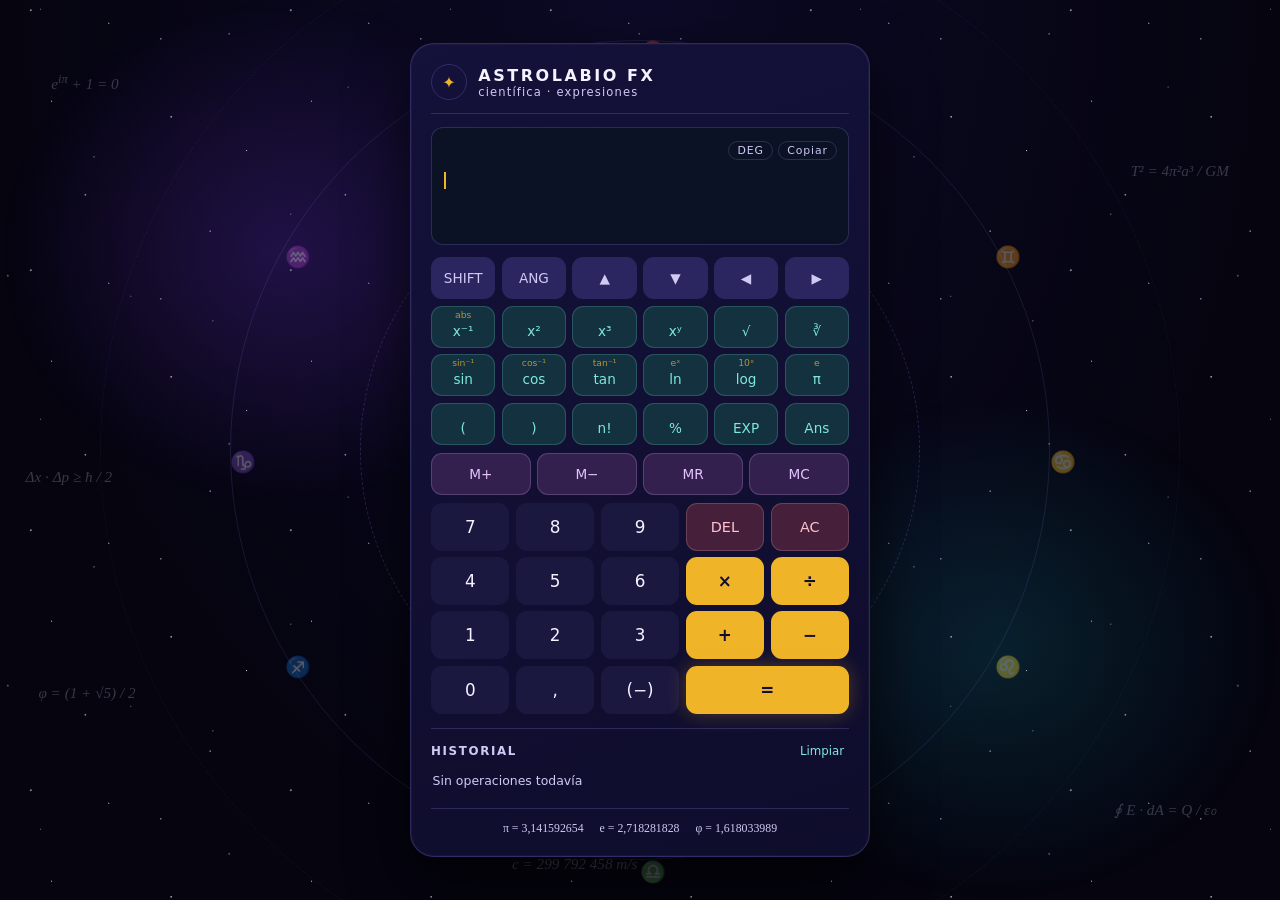
<file: index.html>
<!DOCTYPE html>
<html lang="es">
<head>
  <meta charset="UTF-8">
  <meta name="viewport" content="width=device-width, initial-scale=1.0">
  <meta name="color-scheme" content="dark">
  <meta name="description" content="Calculadora científica fx con entrada de expresiones, tema astrológico y sin dependencias.">
  <title>Astrolabio fx — calculadora científica</title>
  <link rel="stylesheet" href="styles.css">
</head>
<body>
  <!-- Capa puramente decorativa: campo estelar, órbitas, zodiaco y fórmulas. -->
  <div class="cosmos" aria-hidden="true">
    <div class="cosmos__estrellas"></div>
    <div class="cosmos__estrellas cosmos__estrellas--lento"></div>
    <div class="cosmos__nebulosa"></div>

    <div class="orbita orbita--1"></div>
    <div class="orbita orbita--2"></div>
    <div class="orbita orbita--3"><span class="planeta"></span></div>

    <div class="zodiaco">
      <span style="--i:0">♈</span><span style="--i:1">♉</span><span style="--i:2">♊</span>
      <span style="--i:3">♋</span><span style="--i:4">♌</span><span style="--i:5">♍</span>
      <span style="--i:6">♎</span><span style="--i:7">♏</span><span style="--i:8">♐</span>
      <span style="--i:9">♑</span><span style="--i:10">♒</span><span style="--i:11">♓</span>
    </div>

    <p class="flotante flotante--1">e<sup>iπ</sup> + 1 = 0</p>
    <p class="flotante flotante--2">T² = 4π²a³ / GM</p>
    <p class="flotante flotante--3">φ = (1 + √5) / 2</p>
    <p class="flotante flotante--4">∮ E · dA = Q / ε₀</p>
    <p class="flotante flotante--5">Δx · Δp ≥ ħ / 2</p>
    <p class="flotante flotante--6">c = 299 792 458 m/s</p>
  </div>

  <main class="fx">
    <header class="cartela">
      <span class="cartela__sello" aria-hidden="true">✦</span>
      <div>
        <h1 class="cartela__titulo">Astrolabio fx</h1>
        <p class="cartela__sub">científica · expresiones</p>
      </div>
    </header>

    <div class="visor">
      <div class="visor__barra">
        <span class="insignia insignia--viva" id="indicador-shift" hidden>SHIFT</span>
        <span class="insignia insignia--viva" id="indicador-memoria" hidden>M</span>
        <span class="aviso" id="aviso" role="status" aria-live="polite"></span>
        <button type="button" class="insignia insignia--boton" id="indicador-angulo"
                data-accion="angulo" aria-label="Unidad de ángulo. Pulsa para cambiar entre grados, radianes y gradianes">DEG</button>
        <button type="button" class="insignia insignia--boton" data-accion="copiar"
                aria-label="Copiar el resultado al portapapeles">Copiar</button>
      </div>

      <div class="visor__entrada" id="entrada" aria-label="Expresión en edición"></div>
      <output class="visor__resultado" id="resultado" role="status" aria-live="polite" aria-atomic="true"></output>
    </div>

    <div class="teclado teclado--funciones">
      <button type="button" class="tecla tecla--control" data-accion="shift" aria-label="Segunda función">SHIFT</button>
      <button type="button" class="tecla tecla--control" data-accion="angulo" aria-label="Cambiar unidad de ángulo">ANG</button>
      <button type="button" class="tecla tecla--control" data-accion="arriba" aria-label="Expresión anterior del historial">▲</button>
      <button type="button" class="tecla tecla--control" data-accion="abajo" aria-label="Expresión siguiente del historial">▼</button>
      <button type="button" class="tecla tecla--control" data-accion="izquierda" aria-label="Mover el cursor a la izquierda">◀</button>
      <button type="button" class="tecla tecla--control" data-accion="derecha" aria-label="Mover el cursor a la derecha">▶</button>

      <button type="button" class="tecla tecla--fn" data-ins="⁻¹" data-ins-shift="abs(" aria-label="Inverso. Con SHIFT, valor absoluto">
        <span class="tecla__alt" aria-hidden="true">abs</span><span>x⁻¹</span>
      </button>
      <button type="button" class="tecla tecla--fn" data-ins="²" aria-label="Elevar al cuadrado">x²</button>
      <button type="button" class="tecla tecla--fn" data-ins="³" aria-label="Elevar al cubo">x³</button>
      <button type="button" class="tecla tecla--fn" data-ins="^" aria-label="Elevar a la potencia">xʸ</button>
      <button type="button" class="tecla tecla--fn" data-ins="√" aria-label="Raíz cuadrada">√</button>
      <button type="button" class="tecla tecla--fn" data-ins="∛" aria-label="Raíz cúbica">∛</button>

      <button type="button" class="tecla tecla--fn" data-ins="sin(" data-ins-shift="sin⁻¹(" aria-label="Seno. Con SHIFT, arcoseno">
        <span class="tecla__alt" aria-hidden="true">sin⁻¹</span><span>sin</span>
      </button>
      <button type="button" class="tecla tecla--fn" data-ins="cos(" data-ins-shift="cos⁻¹(" aria-label="Coseno. Con SHIFT, arcocoseno">
        <span class="tecla__alt" aria-hidden="true">cos⁻¹</span><span>cos</span>
      </button>
      <button type="button" class="tecla tecla--fn" data-ins="tan(" data-ins-shift="tan⁻¹(" aria-label="Tangente. Con SHIFT, arcotangente">
        <span class="tecla__alt" aria-hidden="true">tan⁻¹</span><span>tan</span>
      </button>
      <button type="button" class="tecla tecla--fn" data-ins="ln(" data-ins-shift="e^(" aria-label="Logaritmo natural. Con SHIFT, e elevado a x">
        <span class="tecla__alt" aria-hidden="true">eˣ</span><span>ln</span>
      </button>
      <button type="button" class="tecla tecla--fn" data-ins="log(" data-ins-shift="10^(" aria-label="Logaritmo base 10. Con SHIFT, diez elevado a x">
        <span class="tecla__alt" aria-hidden="true">10ˣ</span><span>log</span>
      </button>
      <button type="button" class="tecla tecla--fn" data-ins="π" data-ins-shift="e" aria-label="Constante pi. Con SHIFT, constante e">
        <span class="tecla__alt" aria-hidden="true">e</span><span>π</span>
      </button>

      <button type="button" class="tecla tecla--fn" data-ins="(" aria-label="Abrir paréntesis">(</button>
      <button type="button" class="tecla tecla--fn" data-ins=")" aria-label="Cerrar paréntesis">)</button>
      <button type="button" class="tecla tecla--fn" data-ins="!" aria-label="Factorial">n!</button>
      <button type="button" class="tecla tecla--fn" data-ins="%" aria-label="Porcentaje">%</button>
      <button type="button" class="tecla tecla--fn" data-ins="E" aria-label="Notación de exponente, por diez elevado a">EXP</button>
      <button type="button" class="tecla tecla--fn" data-ins="Ans" aria-label="Resultado anterior">Ans</button>
    </div>

    <div class="teclado teclado--memoria">
      <button type="button" class="tecla tecla--mem" data-mem="sumar" aria-label="Sumar a la memoria">M+</button>
      <button type="button" class="tecla tecla--mem" data-mem="restar" aria-label="Restar de la memoria">M−</button>
      <button type="button" class="tecla tecla--mem" data-mem="recuperar" aria-label="Insertar la memoria">MR</button>
      <button type="button" class="tecla tecla--mem" data-mem="limpiar" aria-label="Borrar la memoria">MC</button>
    </div>

    <div class="teclado teclado--numerico">
      <button type="button" class="tecla" data-ins="7">7</button>
      <button type="button" class="tecla" data-ins="8">8</button>
      <button type="button" class="tecla" data-ins="9">9</button>
      <button type="button" class="tecla tecla--borrar" data-accion="del" aria-label="Borrar lo anterior al cursor">DEL</button>
      <button type="button" class="tecla tecla--borrar" data-accion="ac" aria-label="Limpiar todo">AC</button>

      <button type="button" class="tecla" data-ins="4">4</button>
      <button type="button" class="tecla" data-ins="5">5</button>
      <button type="button" class="tecla" data-ins="6">6</button>
      <button type="button" class="tecla tecla--op" data-ins="×" aria-label="Multiplicar">×</button>
      <button type="button" class="tecla tecla--op" data-ins="÷" aria-label="Dividir">÷</button>

      <button type="button" class="tecla" data-ins="1">1</button>
      <button type="button" class="tecla" data-ins="2">2</button>
      <button type="button" class="tecla" data-ins="3">3</button>
      <button type="button" class="tecla tecla--op" data-ins="+" aria-label="Sumar">+</button>
      <button type="button" class="tecla tecla--op" data-ins="-" aria-label="Restar">−</button>

      <button type="button" class="tecla" data-ins="0">0</button>
      <button type="button" class="tecla" data-ins="." aria-label="Coma decimal">,</button>
      <button type="button" class="tecla" data-ins="-" aria-label="Signo negativo">(−)</button>
      <button type="button" class="tecla tecla--igual" data-accion="igual" aria-label="Calcular el resultado">=</button>
    </div>

    <section class="caja-historial">
      <div class="caja-historial__cabecera">
        <h2 class="caja-historial__titulo">Historial</h2>
        <button type="button" class="enlace" data-accion="limpiar-historial"
                aria-label="Vaciar el historial de operaciones">Limpiar</button>
      </div>
      <ul class="historial" id="historial"></ul>
    </section>

    <footer class="efemerides">
      <span>π = 3,141592654</span>
      <span>e = 2,718281828</span>
      <span>φ = 1,618033989</span>
    </footer>
  </main>

  <script src="src/expresion.js"></script>
  <script src="src/calculadora.js"></script>
  <script src="src/ui.js"></script>
</body>
</html>
</file>
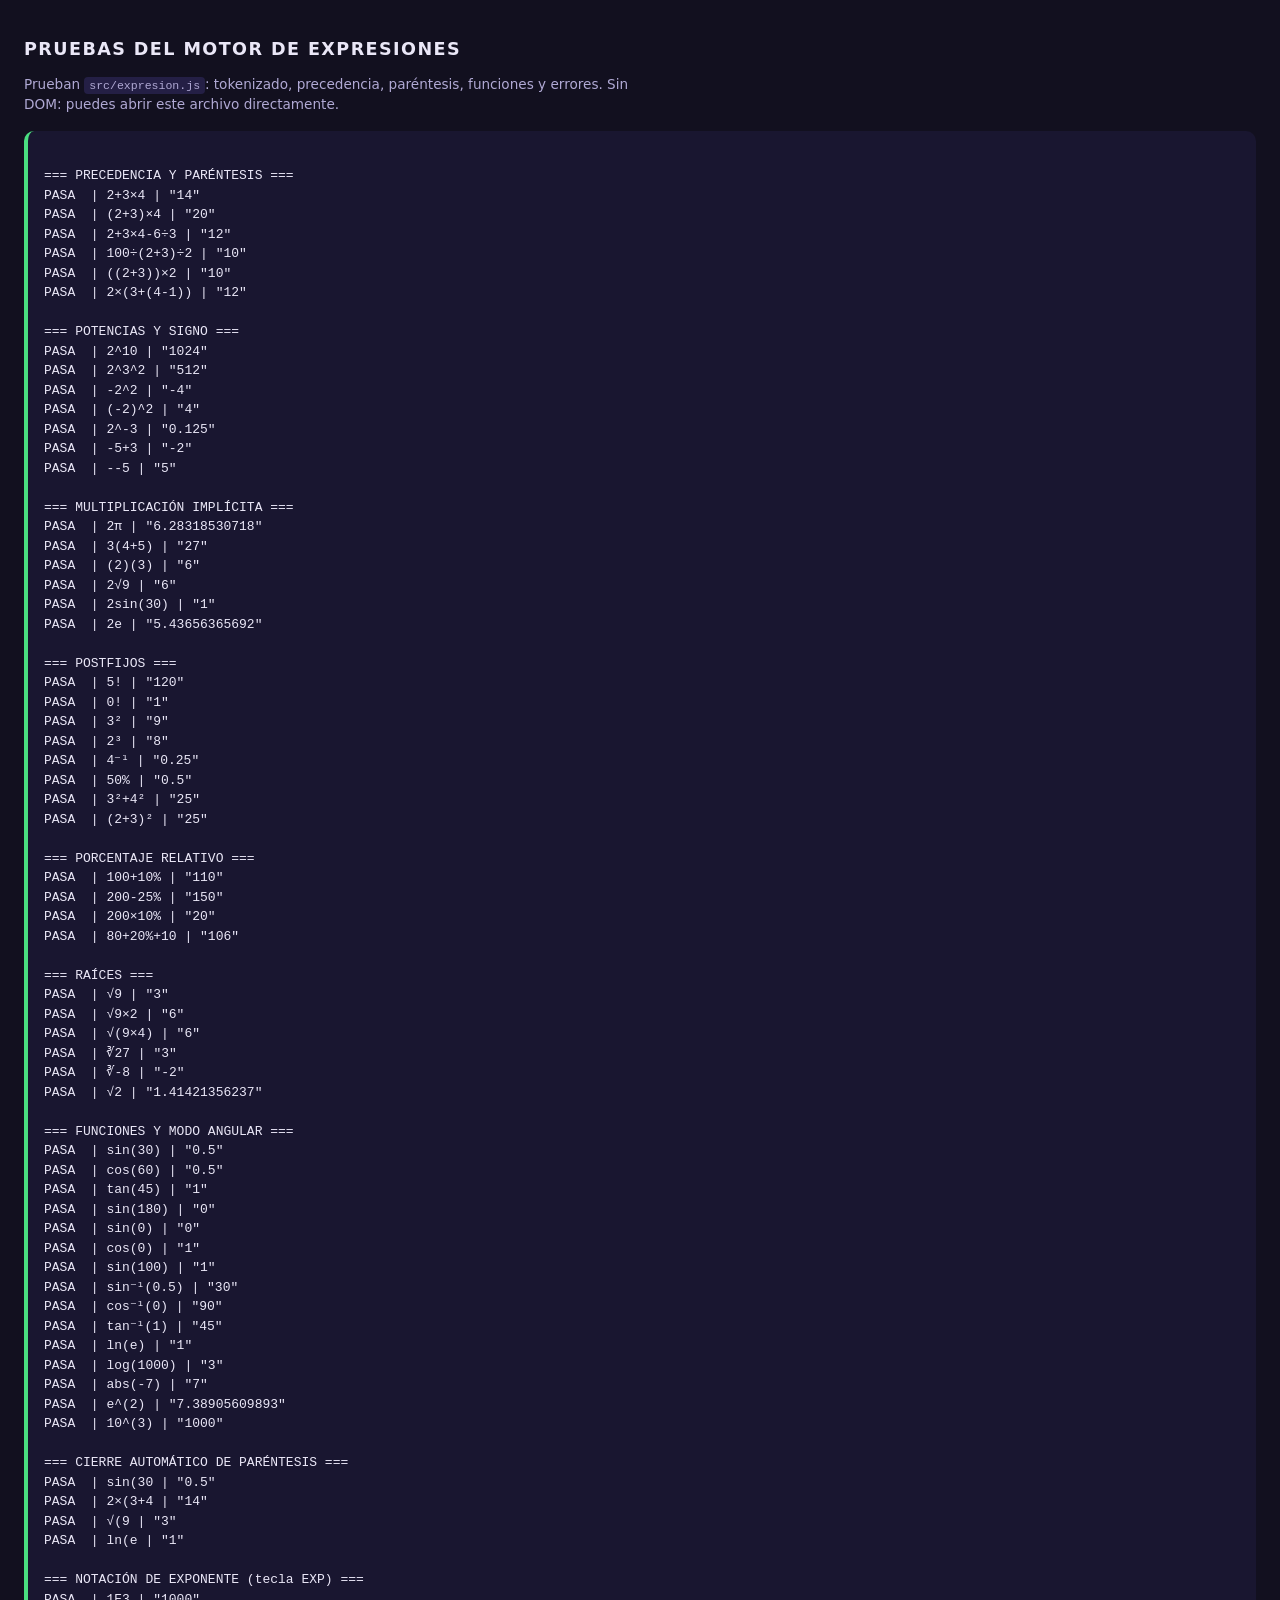
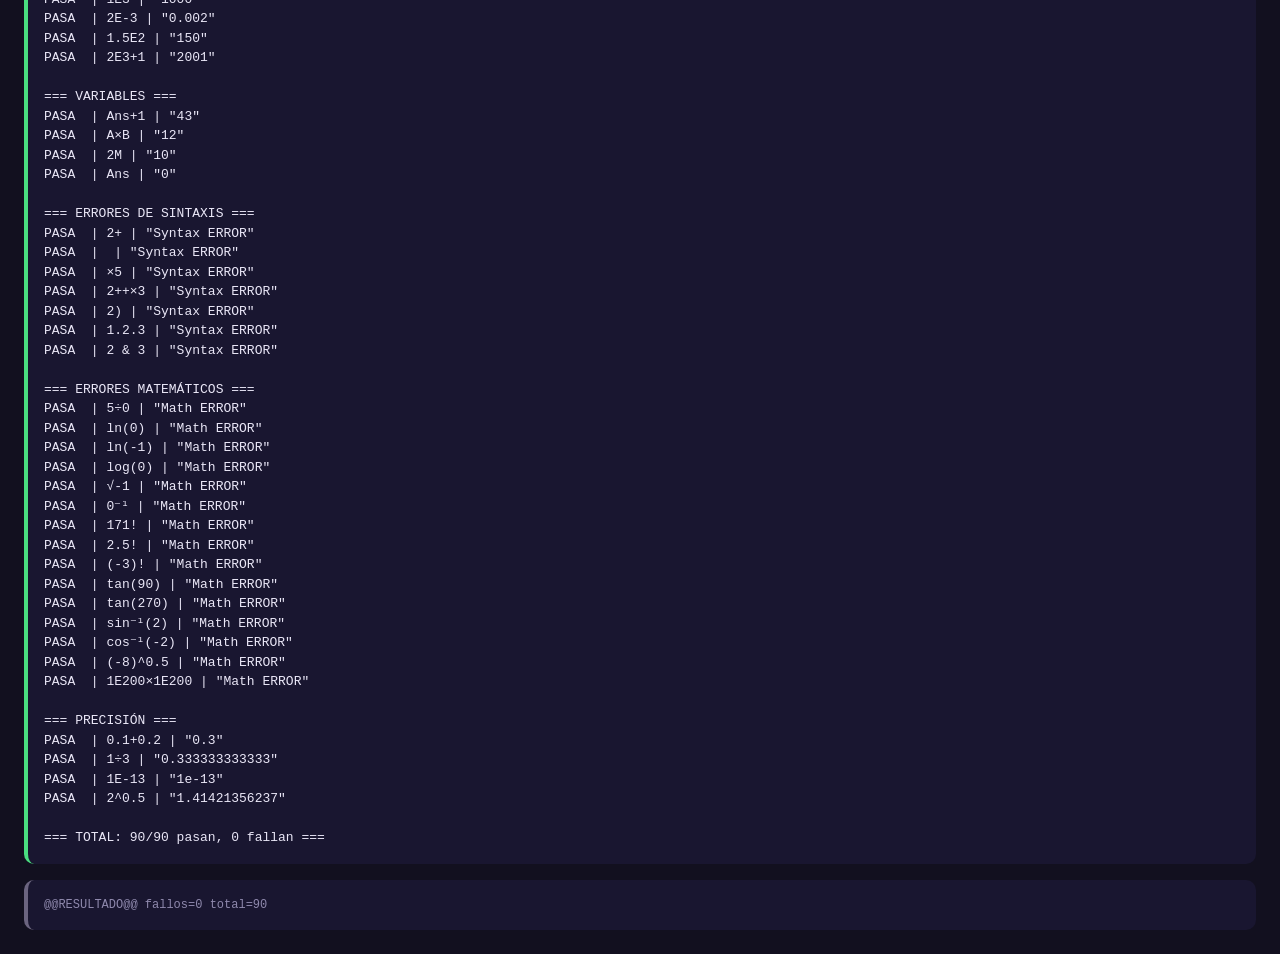
<file: pruebas/expresion.html>
<!DOCTYPE html>
<html lang="es">
<head>
  <meta charset="UTF-8">
  <meta name="viewport" content="width=device-width, initial-scale=1.0">
  <title>Pruebas del motor de expresiones</title>
  <link rel="stylesheet" href="estilo-pruebas.css">
</head>
<body>
  <h1>Pruebas del motor de expresiones</h1>
  <p class="nota">
    Prueban <code>src/expresion.js</code>: tokenizado, precedencia, paréntesis,
    funciones y errores. Sin DOM: puedes abrir este archivo directamente.
  </p>
  <pre id="salida">ejecutando…</pre>

  <script src="../src/expresion.js"></script>
  <script src="marco.js"></script>
  <script>
    const P = window.Pruebas;
    const E = window.Expresion;

    const VARS = { Ans: 0, A: 0, B: 0, C: 0, D: 0, M: 0 };

    // Evalúa y redondea a 12 cifras para comparar sin ruido de coma flotante.
    function val(texto, angulo, variables) {
      try {
        const r = E.calcular(texto, { angulo: angulo || "DEG", variables: variables || VARS });
        return String(parseFloat(r.toPrecision(12)));
      } catch (e) {
        return e.tipo ? e.tipo + " ERROR" : "EXCEPCIÓN: " + e.message;
      }
    }

    const igual = (expr, esperado, angulo, vars) => P.comparar(expr, val(expr, angulo, vars), esperado);

    P.seccion("PRECEDENCIA Y PARÉNTESIS");
    igual("2+3×4", "14");
    igual("(2+3)×4", "20");
    igual("2+3×4-6÷3", "12");
    igual("100÷(2+3)÷2", "10");
    igual("((2+3))×2", "10");
    igual("2×(3+(4-1))", "12");

    P.seccion("POTENCIAS Y SIGNO");
    igual("2^10", "1024");
    igual("2^3^2", "512");          // asociativa por la derecha: 2^(3^2)
    igual("-2^2", "-4");            // el signo se aplica después de la potencia
    igual("(-2)^2", "4");
    igual("2^-3", "0.125");
    igual("-5+3", "-2");
    igual("--5", "5");

    P.seccion("MULTIPLICACIÓN IMPLÍCITA");
    igual("2π", String(parseFloat((2 * Math.PI).toPrecision(12))));
    igual("3(4+5)", "27");
    igual("(2)(3)", "6");
    igual("2√9", "6");
    igual("2sin(30)", "1");
    igual("2e", String(parseFloat((2 * Math.E).toPrecision(12))));

    P.seccion("POSTFIJOS");
    igual("5!", "120");
    igual("0!", "1");
    igual("3²", "9");
    igual("2³", "8");
    igual("4⁻¹", "0.25");
    igual("50%", "0.5");
    igual("3²+4²", "25");
    igual("(2+3)²", "25");

    P.seccion("PORCENTAJE RELATIVO");
    igual("100+10%", "110");
    igual("200-25%", "150");
    igual("200×10%", "20");
    igual("80+20%+10", "106");      // 80+16 = 96, y luego +10

    P.seccion("RAÍCES");
    igual("√9", "3");
    igual("√9×2", "6");
    igual("√(9×4)", "6");
    igual("∛27", "3");
    igual("∛-8", "-2");
    igual("√2", String(parseFloat(Math.SQRT2.toPrecision(12))));

    P.seccion("FUNCIONES Y MODO ANGULAR");
    igual("sin(30)", "0.5", "DEG");
    igual("cos(60)", "0.5", "DEG");
    igual("tan(45)", "1", "DEG");
    igual("sin(180)", "0", "DEG");           // sin ruido de coma flotante
    igual("sin(0)", "0", "RAD");
    igual("cos(0)", "1", "RAD");
    igual("sin(100)", "1", "GRA");           // 100 gradianes = 90°
    igual("sin⁻¹(0.5)", "30", "DEG");
    igual("cos⁻¹(0)", "90", "DEG");
    igual("tan⁻¹(1)", "45", "DEG");
    igual("ln(e)", "1");
    igual("log(1000)", "3");
    igual("abs(-7)", "7");
    igual("e^(2)", String(parseFloat((Math.E ** 2).toPrecision(12))));
    igual("10^(3)", "1000");

    P.seccion("CIERRE AUTOMÁTICO DE PARÉNTESIS");
    igual("sin(30", "0.5", "DEG");
    igual("2×(3+4", "14");
    igual("√(9", "3");
    igual("ln(e", "1");

    P.seccion("NOTACIÓN DE EXPONENTE (tecla EXP)");
    igual("1E3", "1000");
    igual("2E-3", "0.002");
    igual("1.5E2", "150");
    igual("2E3+1", "2001");

    P.seccion("VARIABLES");
    igual("Ans+1", "43", "DEG", { ...VARS, Ans: 42 });
    igual("A×B", "12", "DEG", { ...VARS, A: 3, B: 4 });
    igual("2M", "10", "DEG", { ...VARS, M: 5 });
    igual("Ans", "0");

    P.seccion("ERRORES DE SINTAXIS");
    igual("2+", "Syntax ERROR");
    igual("", "Syntax ERROR");
    igual("×5", "Syntax ERROR");
    igual("2++×3", "Syntax ERROR");
    igual("2)", "Syntax ERROR");
    igual("1.2.3", "Syntax ERROR");
    igual("2 & 3", "Syntax ERROR");

    P.seccion("ERRORES MATEMÁTICOS");
    igual("5÷0", "Math ERROR");
    igual("ln(0)", "Math ERROR");
    igual("ln(-1)", "Math ERROR");
    igual("log(0)", "Math ERROR");
    igual("√-1", "Math ERROR");
    igual("0⁻¹", "Math ERROR");
    igual("171!", "Math ERROR");
    igual("2.5!", "Math ERROR");
    igual("(-3)!", "Math ERROR");
    igual("tan(90)", "Math ERROR", "DEG");
    igual("tan(270)", "Math ERROR", "DEG");
    igual("sin⁻¹(2)", "Math ERROR");
    igual("cos⁻¹(-2)", "Math ERROR");
    igual("(-8)^0.5", "Math ERROR");
    igual("1E200×1E200", "Math ERROR");   // desbordamiento a infinito

    P.seccion("PRECISIÓN");
    igual("0.1+0.2", "0.3");
    igual("1÷3", "0.333333333333");
    igual("1E-13", "1e-13");
    igual("2^0.5", String(parseFloat(Math.SQRT2.toPrecision(12))));

    P.publicar();
  </script>
</body>
</html>
</file>
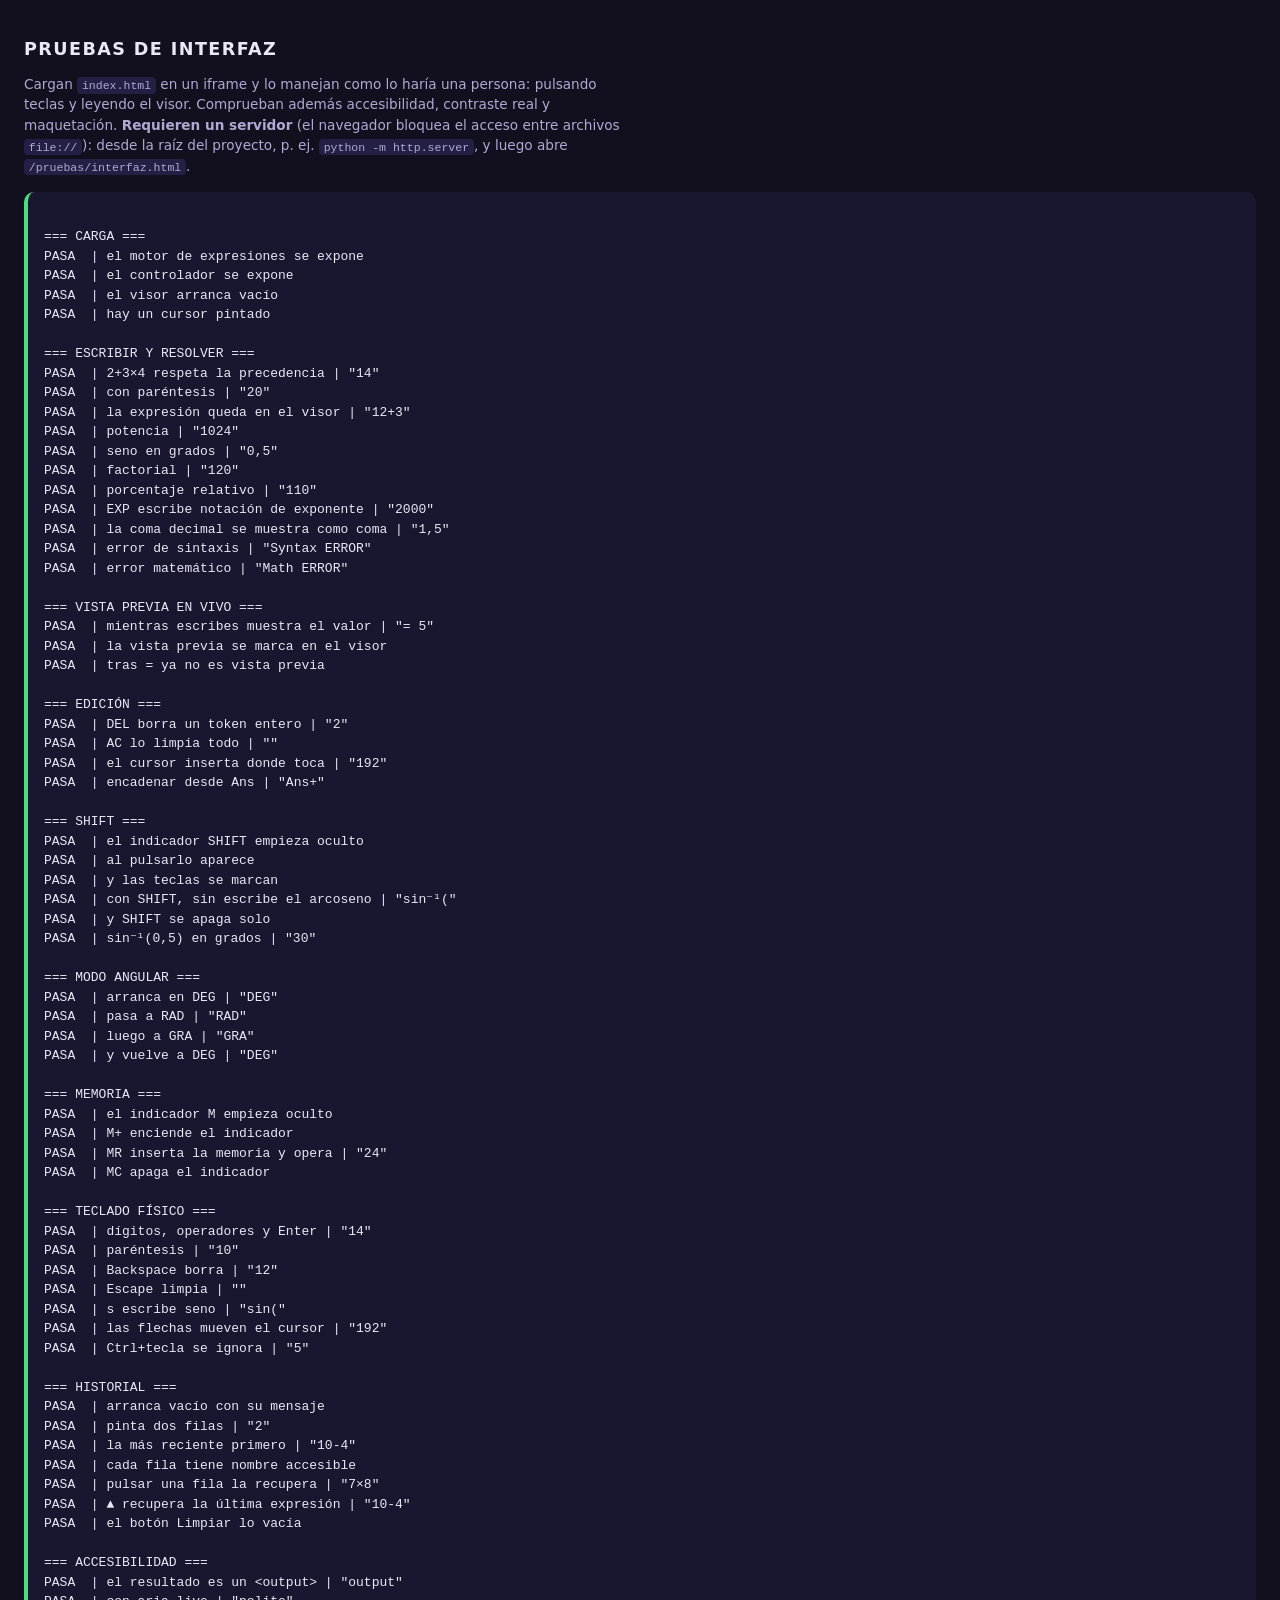
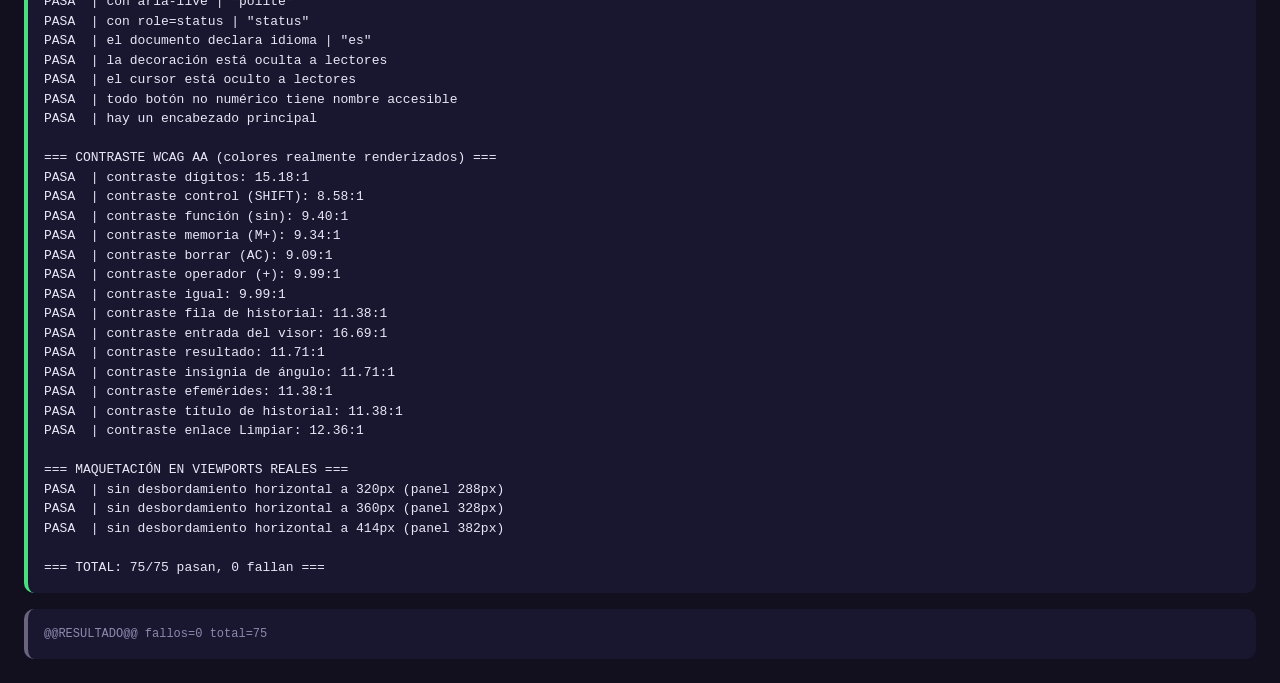
<file: pruebas/interfaz.html>
<!DOCTYPE html>
<html lang="es">
<head>
  <meta charset="UTF-8">
  <meta name="viewport" content="width=device-width, initial-scale=1.0">
  <title>Pruebas de interfaz</title>
  <link rel="stylesheet" href="estilo-pruebas.css">
</head>
<body>
  <h1>Pruebas de interfaz</h1>
  <p class="nota">
    Cargan <code>index.html</code> en un iframe y lo manejan como lo haría una persona:
    pulsando teclas y leyendo el visor. Comprueban además accesibilidad, contraste
    real y maquetación. <strong>Requieren un servidor</strong> (el navegador bloquea el
    acceso entre archivos <code>file://</code>): desde la raíz del proyecto, p. ej.
    <code>python -m http.server</code>, y luego abre <code>/pruebas/interfaz.html</code>.
  </p>
  <pre id="salida">ejecutando…</pre>

  <iframe class="marco-app" id="app" src="../index.html" width="460" height="1000"></iframe>
  <iframe class="marco-app vp" data-w="320" src="../index.html" width="320" height="1000"></iframe>
  <iframe class="marco-app vp" data-w="360" src="../index.html" width="360" height="1000"></iframe>
  <iframe class="marco-app vp" data-w="414" src="../index.html" width="414" height="1000"></iframe>

  <script src="marco.js"></script>
  <script>
    const P = window.Pruebas;

    window.addEventListener("load", () => {
      const marco = document.getElementById("app");
      let d, w;
      try { d = marco.contentDocument; w = marco.contentWindow; } catch (e) { d = null; }

      if (!d) {
        P.afirmar("acceso al iframe", false,
          "bloqueado por el navegador: sirve el proyecto por http en vez de abrirlo como archivo");
        P.publicar();
        return;
      }

      const entrada = () => d.getElementById("entrada").textContent;
      const resultado = () => d.getElementById("resultado").textContent;

      const buscar = (sel) => {
        const el = d.querySelector(sel);
        if (!el) throw new Error("no existe " + sel);
        return el;
      };
      const ins = (t) => buscar(`[data-ins="${t}"]`).click();
      const acc = (a) => buscar(`[data-accion="${a}"]`).click();
      const mem = (m) => buscar(`[data-mem="${m}"]`).click();
      const escribir = (texto) => String(texto).split("").forEach((ch) => ins(ch));
      const teclear = (key, extra) =>
        d.dispatchEvent(new w.KeyboardEvent("keydown",
          Object.assign({ key, bubbles: true, cancelable: true }, extra || {})));

      function caso(nombre, pasos, esperado, leer) {
        acc("ac");
        let obtenido;
        try { pasos(); obtenido = (leer || resultado)(); }
        catch (e) { obtenido = "EXCEPCIÓN: " + e.message; }
        P.comparar(nombre, obtenido, esperado);
      }

      P.seccion("CARGA");
      P.afirmar("el motor de expresiones se expone", typeof w.Expresion === "object", "falta window.Expresion");
      P.afirmar("el controlador se expone", typeof w.Calculadora === "object", "falta window.Calculadora");
      P.afirmar("el visor arranca vacío", entrada() === "" && resultado() === "",
                `entrada="${entrada()}" resultado="${resultado()}"`);
      P.afirmar("hay un cursor pintado", d.querySelector("#entrada .cursor") !== null, "sin cursor");

      P.seccion("ESCRIBIR Y RESOLVER");
      caso("2+3×4 respeta la precedencia", () => { escribir("2"); ins("+"); escribir("3"); ins("×"); escribir("4"); acc("igual"); }, "14");
      caso("con paréntesis", () => { ins("("); escribir("2"); ins("+"); escribir("3"); ins(")"); ins("×"); escribir("4"); acc("igual"); }, "20");
      caso("la expresión queda en el visor", () => { escribir("12"); ins("+"); escribir("3"); }, "12+3", entrada);
      caso("potencia", () => { escribir("2"); ins("^"); escribir("10"); acc("igual"); }, "1024");
      caso("seno en grados", () => { ins("sin("); escribir("30"); acc("igual"); }, "0,5");
      caso("factorial", () => { escribir("5"); ins("!"); acc("igual"); }, "120");
      caso("porcentaje relativo", () => { escribir("100"); ins("+"); escribir("10"); ins("%"); acc("igual"); }, "110");
      caso("EXP escribe notación de exponente", () => { escribir("2"); ins("E"); escribir("3"); acc("igual"); }, "2000");
      caso("la coma decimal se muestra como coma", () => { escribir("1"); ins("."); escribir("5"); }, "1,5", entrada);
      caso("error de sintaxis", () => { escribir("2"); ins("+"); acc("igual"); }, "Syntax ERROR");
      caso("error matemático", () => { escribir("5"); ins("÷"); escribir("0"); acc("igual"); }, "Math ERROR");

      P.seccion("VISTA PREVIA EN VIVO");
      caso("mientras escribes muestra el valor", () => { escribir("2"); ins("+"); escribir("3"); }, "= 5");
      P.afirmar("la vista previa se marca en el visor",
        d.querySelector(".visor").classList.contains("visor--previa"), "falta la clase visor--previa");
      acc("igual");
      P.afirmar("tras = ya no es vista previa",
        !d.querySelector(".visor").classList.contains("visor--previa"), "sigue marcada");

      P.seccion("EDICIÓN");
      caso("DEL borra un token entero", () => { escribir("2"); ins("sin("); acc("del"); }, "2", entrada);
      caso("AC lo limpia todo", () => { escribir("99"); acc("ac"); }, "", entrada);
      caso("el cursor inserta donde toca", () => {
        escribir("12"); acc("izquierda"); escribir("9");
      }, "192", entrada);
      caso("encadenar desde Ans", () => {
        escribir("7"); ins("×"); escribir("8"); acc("igual"); ins("+");
      }, "Ans+", entrada);

      P.seccion("SHIFT");
      acc("ac");
      P.afirmar("el indicador SHIFT empieza oculto",
        d.getElementById("indicador-shift").hidden === true, "visible de más");
      acc("shift");
      P.afirmar("al pulsarlo aparece", d.getElementById("indicador-shift").hidden === false, "sigue oculto");
      P.afirmar("y las teclas se marcan",
        d.querySelector('[data-ins="sin("]').classList.contains("tecla--desplazada"), "sin marcar");
      ins("sin(");
      P.comparar("con SHIFT, sin escribe el arcoseno", entrada(), "sin⁻¹(");
      P.afirmar("y SHIFT se apaga solo", d.getElementById("indicador-shift").hidden === true, "sigue encendido");
      escribir("0"); ins("."); escribir("5"); acc("igual");
      P.comparar("sin⁻¹(0,5) en grados", resultado(), "30");

      P.seccion("MODO ANGULAR");
      acc("ac");
      P.comparar("arranca en DEG", d.getElementById("indicador-angulo").textContent, "DEG");
      acc("angulo");
      P.comparar("pasa a RAD", d.getElementById("indicador-angulo").textContent, "RAD");
      acc("angulo");
      P.comparar("luego a GRA", d.getElementById("indicador-angulo").textContent, "GRA");
      acc("angulo");
      P.comparar("y vuelve a DEG", d.getElementById("indicador-angulo").textContent, "DEG");

      P.seccion("MEMORIA");
      acc("ac");
      P.afirmar("el indicador M empieza oculto",
        d.getElementById("indicador-memoria").hidden === true, "visible de más");
      escribir("12"); mem("sumar");
      P.afirmar("M+ enciende el indicador",
        d.getElementById("indicador-memoria").hidden === false, "sigue oculto");
      acc("ac"); mem("recuperar"); ins("×"); escribir("2"); acc("igual");
      P.comparar("MR inserta la memoria y opera", resultado(), "24");
      mem("limpiar");
      P.afirmar("MC apaga el indicador",
        d.getElementById("indicador-memoria").hidden === true, "sigue encendido");

      P.seccion("TECLADO FÍSICO");
      caso("dígitos, operadores y Enter", () => {
        ["2", "+", "3", "*", "4", "Enter"].forEach((k) => teclear(k));
      }, "14");
      caso("paréntesis", () => { ["(", "2", "+", "3", ")", "*", "2", "Enter"].forEach(teclear); }, "10");
      caso("Backspace borra", () => { ["1", "2", "3", "Backspace"].forEach(teclear); }, "12", entrada);
      caso("Escape limpia", () => { ["9", "9", "Escape"].forEach(teclear); }, "", entrada);
      caso("s escribe seno", () => { teclear("s"); }, "sin(", entrada);
      caso("las flechas mueven el cursor", () => {
        ["1", "2", "ArrowLeft", "9"].forEach(teclear);
      }, "192", entrada);
      caso("Ctrl+tecla se ignora", () => {
        teclear("5"); teclear("c", { ctrlKey: true });
      }, "5", entrada);

      P.seccion("HISTORIAL");
      acc("ac");
      buscar('[data-accion="limpiar-historial"]').click();
      P.afirmar("arranca vacío con su mensaje",
        d.querySelector(".historial__vacio") !== null, "no se pintó el estado vacío");
      escribir("7"); ins("×"); escribir("8"); acc("igual");
      acc("ac"); escribir("10"); ins("-"); escribir("4"); acc("igual");
      const filas = d.querySelectorAll(".historial__fila");
      P.comparar("pinta dos filas", String(filas.length), "2");
      P.comparar("la más reciente primero",
        filas[0].querySelector(".historial__expresion").textContent, "10-4");
      P.afirmar("cada fila tiene nombre accesible",
        [...filas].every((f) => (f.getAttribute("aria-label") || "").length > 0), "falta aria-label");
      filas[1].click();
      P.comparar("pulsar una fila la recupera", entrada(), "7×8");
      acc("ac"); acc("arriba");
      P.comparar("▲ recupera la última expresión", entrada(), "10-4");
      buscar('[data-accion="limpiar-historial"]').click();
      P.afirmar("el botón Limpiar lo vacía",
        d.querySelector(".historial__vacio") !== null, "siguen las filas");

      P.seccion("ACCESIBILIDAD");
      const salida = d.getElementById("resultado");
      P.comparar("el resultado es un <output>", salida.tagName.toLowerCase(), "output");
      P.comparar("con aria-live", salida.getAttribute("aria-live"), "polite");
      P.comparar("con role=status", salida.getAttribute("role"), "status");
      P.comparar("el documento declara idioma", d.documentElement.lang, "es");
      P.afirmar("la decoración está oculta a lectores",
        d.querySelector(".cosmos").getAttribute("aria-hidden") === "true", "falta aria-hidden");
      P.afirmar("el cursor está oculto a lectores",
        d.querySelector("#entrada .cursor").getAttribute("aria-hidden") === "true", "el cursor se anuncia");
      const sinNombre = [...d.querySelectorAll("button")]
        .filter((b) => !b.getAttribute("aria-label") && !/^[0-9]+$/.test(b.textContent.trim()))
        .map((b) => b.textContent.trim() || "(sin texto)");
      P.afirmar("todo botón no numérico tiene nombre accesible",
        sinNombre.length === 0, "sin nombre: " + sinNombre.join(" · "));
      P.afirmar("hay un encabezado principal", d.querySelector("h1") !== null, "falta h1");

      P.seccion("CONTRASTE WCAG AA (colores realmente renderizados)");
      const canal = (s) => s.match(/[\d.]+/g).slice(0, 3).map(Number);
      const lum = (rgb) => {
        const v = rgb.map((c) => c / 255)
          .map((c) => (c <= 0.03928 ? c / 12.92 : Math.pow((c + 0.055) / 1.055, 2.4)));
        return 0.2126 * v[0] + 0.7152 * v[1] + 0.0722 * v[2];
      };
      const ratio = (fg, bg) => {
        const [a, b] = [lum(fg), lum(bg)].sort((x, y) => y - x);
        return (a + 0.05) / (b + 0.05);
      };
      const FONDO_PANEL = [20, 17, 58];   // --panel
      // El visor es rgba(6,20,24,.55) sobre el panel: se compone a mano.
      const FONDO_VISOR = [12, 19, 39];

      [["dígitos", '[data-ins="7"]'], ["control (SHIFT)", '[data-accion="shift"]'],
       ["función (sin)", '[data-ins="sin("]'], ["memoria (M+)", '[data-mem="sumar"]'],
       ["borrar (AC)", '[data-accion="ac"]'], ["operador (+)", '[data-ins="+"]'],
       ["igual", '[data-accion="igual"]'], ["fila de historial", ".historial__vacio"]]
      .forEach(([nombre, sel]) => {
        const el = d.querySelector(sel);
        if (!el) { P.afirmar("contraste " + nombre, false, "elemento ausente: " + sel); return; }
        const cs = getComputedStyle(el);
        const fondo = cs.backgroundColor === "rgba(0, 0, 0, 0)" ? FONDO_PANEL : canal(cs.backgroundColor);
        const r = ratio(canal(cs.color), fondo);
        P.afirmar(`contraste ${nombre}: ${r.toFixed(2)}:1`, r >= 4.5, "por debajo de 4,5:1");
      });

      [["entrada del visor", "#entrada", FONDO_VISOR], ["resultado", "#resultado", FONDO_VISOR],
       ["insignia de ángulo", "#indicador-angulo", FONDO_VISOR],
       ["efemérides", ".efemerides", FONDO_PANEL],
       ["título de historial", ".caja-historial__titulo", FONDO_PANEL],
       ["enlace Limpiar", ".enlace", FONDO_PANEL]]
      .forEach(([nombre, sel, fondo]) => {
        const el = d.querySelector(sel);
        const r = ratio(canal(getComputedStyle(el).color), fondo);
        P.afirmar(`contraste ${nombre}: ${r.toFixed(2)}:1`, r >= 4.5, "por debajo de 4,5:1");
      });

      P.seccion("MAQUETACIÓN EN VIEWPORTS REALES");
      document.querySelectorAll(".vp").forEach((f) => {
        const dd = f.contentDocument;
        const de = dd.documentElement;
        "123456789012345".split("").forEach((n) => dd.querySelector(`[data-ins="${n}"]`).click());
        const desborda = de.scrollWidth > de.clientWidth;
        P.afirmar(
          `sin desbordamiento horizontal a ${f.dataset.w}px (panel ${dd.querySelector(".fx").offsetWidth}px)`,
          !desborda,
          `scrollWidth=${de.scrollWidth} > clientWidth=${de.clientWidth}`
        );
      });

      P.publicar();
    });
  </script>
</body>
</html>
</file>
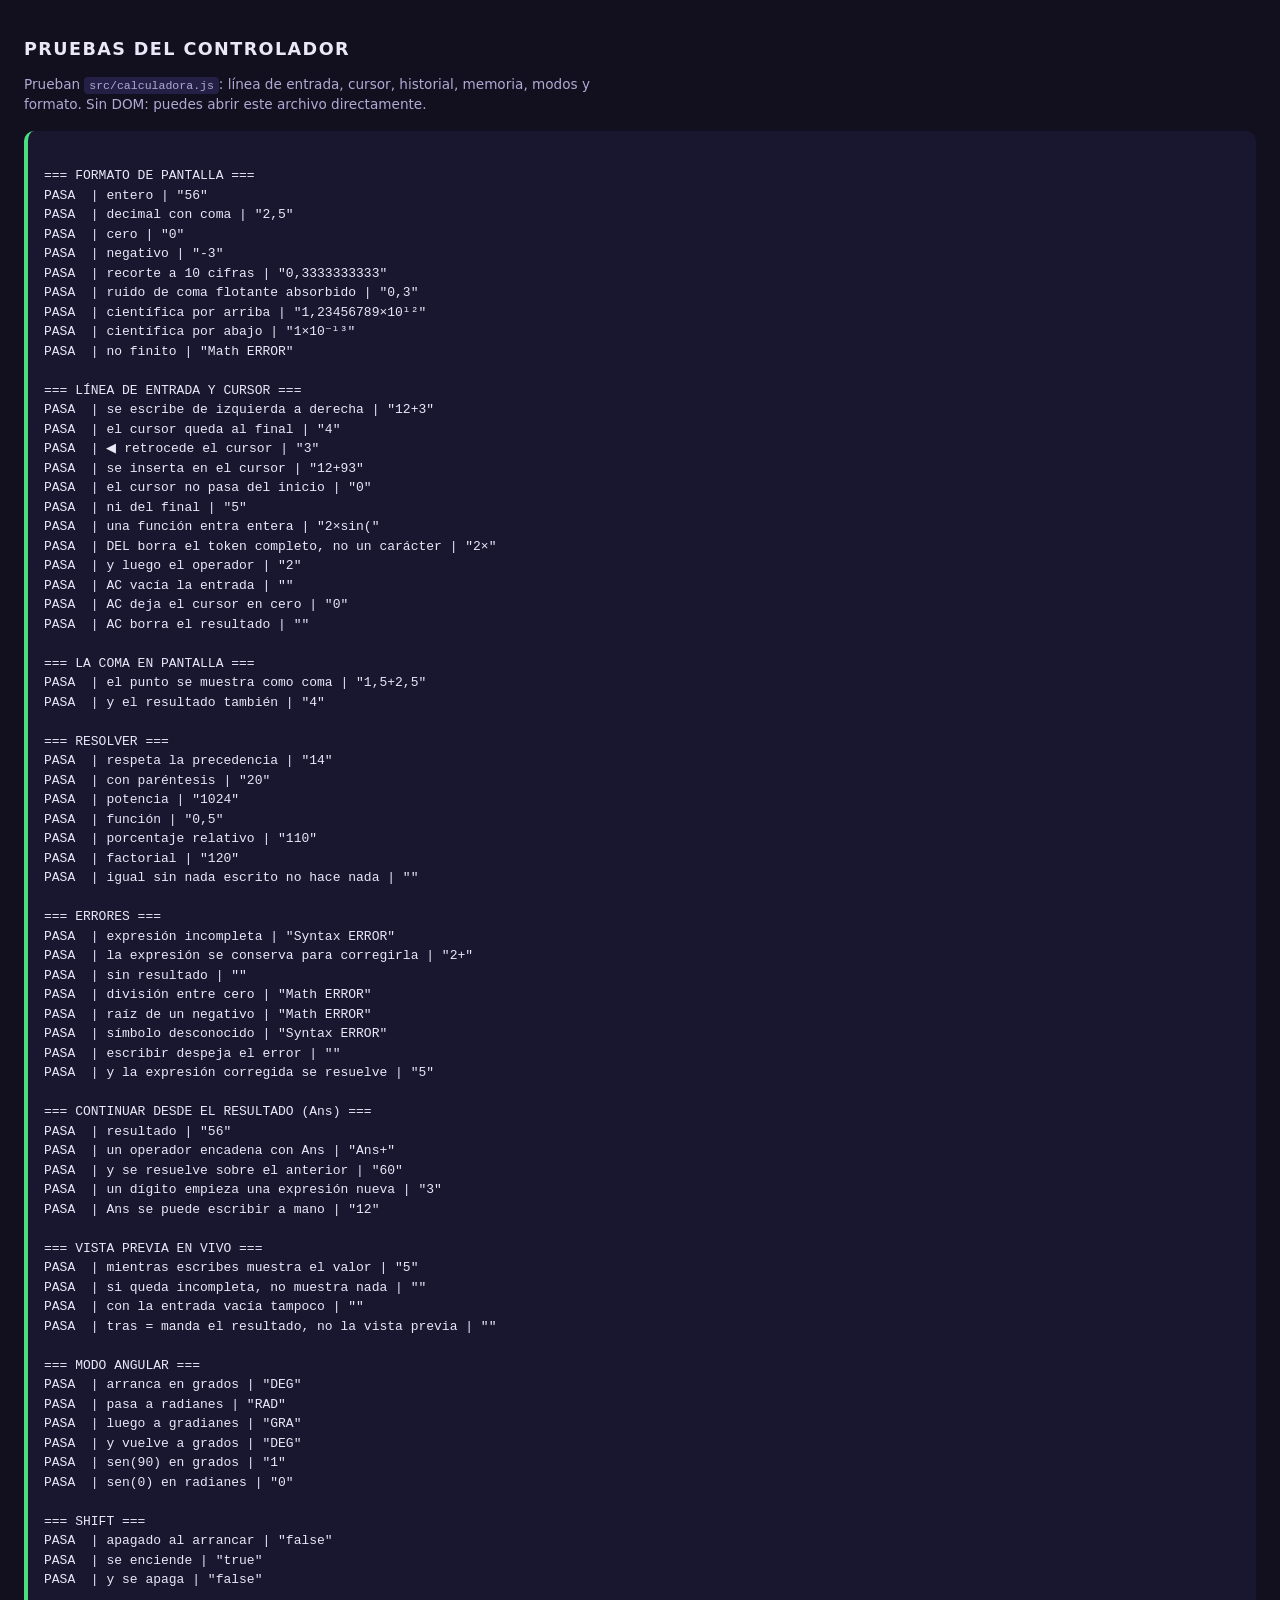
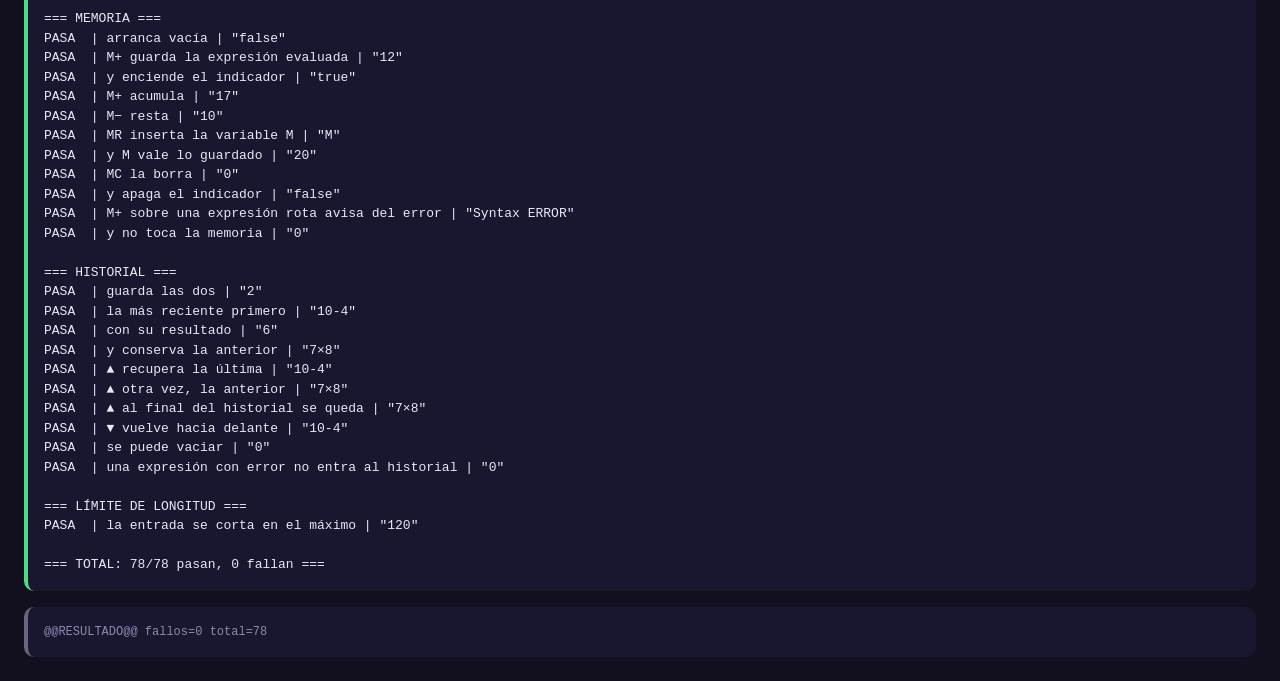
<file: pruebas/nucleo.html>
<!DOCTYPE html>
<html lang="es">
<head>
  <meta charset="UTF-8">
  <meta name="viewport" content="width=device-width, initial-scale=1.0">
  <title>Pruebas del controlador</title>
  <link rel="stylesheet" href="estilo-pruebas.css">
</head>
<body>
  <h1>Pruebas del controlador</h1>
  <p class="nota">
    Prueban <code>src/calculadora.js</code>: línea de entrada, cursor, historial,
    memoria, modos y formato. Sin DOM: puedes abrir este archivo directamente.
  </p>
  <pre id="salida">ejecutando…</pre>

  <script src="../src/expresion.js"></script>
  <script src="../src/calculadora.js"></script>
  <script src="marco.js"></script>
  <script>
    const P = window.Pruebas;
    const C = window.Calculadora;

    const nueva = () => C.crear();
    const teclear = (c, texto) => String(texto).split("").forEach((ch) => c.insertar(ch));

    // Escribe una expresión y la resuelve.
    function resolver(texto) {
      const c = nueva();
      teclear(c, texto);
      c.igual();
      return c.estado();
    }

    P.seccion("FORMATO DE PANTALLA");
    P.comparar("entero", C.formatear(56), "56");
    P.comparar("decimal con coma", C.formatear(2.5), "2,5");
    P.comparar("cero", C.formatear(0), "0");
    P.comparar("negativo", C.formatear(-3), "-3");
    P.comparar("recorte a 10 cifras", C.formatear(1 / 3), "0,3333333333");
    P.comparar("ruido de coma flotante absorbido", C.formatear(0.1 + 0.2), "0,3");
    P.comparar("científica por arriba", C.formatear(1234567890123), "1,23456789×10¹²");
    P.comparar("científica por abajo", C.formatear(1e-13), "1×10⁻¹³");
    P.comparar("no finito", C.formatear(Infinity), "Math ERROR");

    P.seccion("LÍNEA DE ENTRADA Y CURSOR");
    (function () {
      const c = nueva();
      teclear(c, "12+3");
      P.comparar("se escribe de izquierda a derecha", c.estado().entrada, "12+3");
      P.comparar("el cursor queda al final", String(c.estado().cursor), "4");

      c.mover(-1);
      P.comparar("◀ retrocede el cursor", String(c.estado().cursor), "3");
      c.insertar("9");
      P.comparar("se inserta en el cursor", c.estado().entrada, "12+93");

      c.mover(-99);
      P.comparar("el cursor no pasa del inicio", String(c.estado().cursor), "0");
      c.mover(99);
      P.comparar("ni del final", String(c.estado().cursor), "5");
    })();

    (function () {
      const c = nueva();
      c.insertar("2"); c.insertar("×"); c.insertar("sin(");
      P.comparar("una función entra entera", c.estado().entrada, "2×sin(");
      c.borrar();
      P.comparar("DEL borra el token completo, no un carácter", c.estado().entrada, "2×");
      c.borrar();
      P.comparar("y luego el operador", c.estado().entrada, "2");
    })();

    (function () {
      const c = nueva();
      teclear(c, "5+5");
      c.limpiarTodo();
      const e = c.estado();
      P.comparar("AC vacía la entrada", e.entrada, "");
      P.comparar("AC deja el cursor en cero", String(e.cursor), "0");
      P.comparar("AC borra el resultado", e.resultado, "");
    })();

    P.seccion("LA COMA EN PANTALLA");
    (function () {
      const c = nueva();
      teclear(c, "1.5+2.5");
      P.comparar("el punto se muestra como coma", c.estado().entrada, "1,5+2,5");
      c.igual();
      P.comparar("y el resultado también", c.estado().resultado, "4");
    })();

    P.seccion("RESOLVER");
    P.comparar("respeta la precedencia", resolver("2+3×4").resultado, "14");
    P.comparar("con paréntesis", resolver("(2+3)×4").resultado, "20");
    P.comparar("potencia", resolver("2^10").resultado, "1024");
    P.comparar("función", resolver("sin(30").resultado, "0,5");
    P.comparar("porcentaje relativo", resolver("100+10%").resultado, "110");
    P.comparar("factorial", resolver("5!").resultado, "120");
    P.comparar("igual sin nada escrito no hace nada", (() => {
      const c = nueva(); c.igual(); return c.estado().resultado;
    })(), "");

    P.seccion("ERRORES");
    (function () {
      const e = resolver("2+");
      P.comparar("expresión incompleta", e.error, "Syntax ERROR");
      P.comparar("la expresión se conserva para corregirla", e.entrada, "2+");
      P.comparar("sin resultado", e.resultado, "");
    })();
    P.comparar("división entre cero", resolver("5÷0").error, "Math ERROR");
    P.comparar("raíz de un negativo", resolver("√-4").error, "Math ERROR");
    P.comparar("símbolo desconocido", resolver("2&3").error, "Syntax ERROR");
    (function () {
      const c = nueva();
      teclear(c, "2+");
      c.igual();
      c.insertar("3");
      P.comparar("escribir despeja el error", c.estado().error, "");
      c.igual();
      P.comparar("y la expresión corregida se resuelve", c.estado().resultado, "5");
    })();

    P.seccion("CONTINUAR DESDE EL RESULTADO (Ans)");
    (function () {
      const c = nueva();
      teclear(c, "7×8"); c.igual();
      P.comparar("resultado", c.estado().resultado, "56");
      c.insertar("+");
      P.comparar("un operador encadena con Ans", c.estado().entrada, "Ans+");
      teclear(c, "4"); c.igual();
      P.comparar("y se resuelve sobre el anterior", c.estado().resultado, "60");
    })();
    (function () {
      const c = nueva();
      teclear(c, "7×8"); c.igual();
      c.insertar("3");
      P.comparar("un dígito empieza una expresión nueva", c.estado().entrada, "3");
    })();
    (function () {
      const c = nueva();
      teclear(c, "2+2"); c.igual();
      c.insertar("Ans"); c.insertar("×"); c.insertar("3"); c.igual();
      P.comparar("Ans se puede escribir a mano", c.estado().resultado, "12");
    })();

    P.seccion("VISTA PREVIA EN VIVO");
    (function () {
      const c = nueva();
      teclear(c, "2+3");
      P.comparar("mientras escribes muestra el valor", c.estado().vistaPrevia, "5");
      teclear(c, "×");
      P.comparar("si queda incompleta, no muestra nada", c.estado().vistaPrevia, "");
      c.limpiarTodo();
      P.comparar("con la entrada vacía tampoco", c.estado().vistaPrevia, "");
      teclear(c, "1+1"); c.igual();
      P.comparar("tras = manda el resultado, no la vista previa", c.estado().vistaPrevia, "");
    })();

    P.seccion("MODO ANGULAR");
    (function () {
      const c = nueva();
      P.comparar("arranca en grados", c.estado().angulo, "DEG");
      c.alternarAngulo();
      P.comparar("pasa a radianes", c.estado().angulo, "RAD");
      c.alternarAngulo();
      P.comparar("luego a gradianes", c.estado().angulo, "GRA");
      c.alternarAngulo();
      P.comparar("y vuelve a grados", c.estado().angulo, "DEG");
    })();
    (function () {
      const c = nueva();
      teclear(c, "sin(90"); c.igual();
      P.comparar("sen(90) en grados", c.estado().resultado, "1");
      const r = nueva();
      r.alternarAngulo();
      teclear(r, "sin(0"); r.igual();
      P.comparar("sen(0) en radianes", r.estado().resultado, "0");
    })();

    P.seccion("SHIFT");
    (function () {
      const c = nueva();
      P.comparar("apagado al arrancar", String(c.estado().shift), "false");
      c.alternarShift();
      P.comparar("se enciende", String(c.estado().shift), "true");
      c.alternarShift();
      P.comparar("y se apaga", String(c.estado().shift), "false");
    })();

    P.seccion("MEMORIA");
    (function () {
      const c = nueva();
      P.comparar("arranca vacía", String(c.estado().tieneMemoria), "false");
      teclear(c, "12"); c.memoria("sumar");
      P.comparar("M+ guarda la expresión evaluada", String(c.estado().memoria), "12");
      P.comparar("y enciende el indicador", String(c.estado().tieneMemoria), "true");

      c.limpiarTodo(); teclear(c, "5"); c.memoria("sumar");
      P.comparar("M+ acumula", String(c.estado().memoria), "17");

      c.limpiarTodo(); teclear(c, "7"); c.memoria("restar");
      P.comparar("M− resta", String(c.estado().memoria), "10");

      c.limpiarTodo(); c.memoria("recuperar");
      P.comparar("MR inserta la variable M", c.estado().entrada, "M");
      c.insertar("×"); c.insertar("2"); c.igual();
      P.comparar("y M vale lo guardado", c.estado().resultado, "20");

      c.memoria("limpiar");
      P.comparar("MC la borra", String(c.estado().memoria), "0");
      P.comparar("y apaga el indicador", String(c.estado().tieneMemoria), "false");
    })();
    (function () {
      const c = nueva();
      teclear(c, "2+");
      c.memoria("sumar");
      P.comparar("M+ sobre una expresión rota avisa del error", c.estado().error, "Syntax ERROR");
      P.comparar("y no toca la memoria", String(c.estado().memoria), "0");
    })();

    P.seccion("HISTORIAL");
    (function () {
      const c = nueva();
      teclear(c, "7×8"); c.igual();
      c.limpiarTodo(); teclear(c, "10-4"); c.igual();

      const h = c.estado().historial;
      P.comparar("guarda las dos", String(h.length), "2");
      P.comparar("la más reciente primero", h[0].expresion, "10-4");
      P.comparar("con su resultado", h[0].resultado, "6");
      P.comparar("y conserva la anterior", h[1].expresion, "7×8");

      c.limpiarTodo();
      c.recorrerHistorial(1);
      P.comparar("▲ recupera la última", c.estado().entrada, "10-4");
      c.recorrerHistorial(1);
      P.comparar("▲ otra vez, la anterior", c.estado().entrada, "7×8");
      c.recorrerHistorial(1);
      P.comparar("▲ al final del historial se queda", c.estado().entrada, "7×8");
      c.recorrerHistorial(-1);
      P.comparar("▼ vuelve hacia delante", c.estado().entrada, "10-4");

      c.limpiarHistorial();
      P.comparar("se puede vaciar", String(c.estado().historial.length), "0");
    })();
    (function () {
      const c = nueva();
      teclear(c, "2+"); c.igual();
      P.comparar("una expresión con error no entra al historial",
        String(c.estado().historial.length), "0");
    })();

    P.seccion("LÍMITE DE LONGITUD");
    (function () {
      const c = nueva();
      for (let i = 0; i < C.LARGO_MAXIMO + 40; i++) c.insertar("1");
      P.comparar("la entrada se corta en el máximo",
        String(c.estado().entrada.length), String(C.LARGO_MAXIMO));
    })();

    P.publicar();
  </script>
</body>
</html>
</file>
<file: styles.css>
:root {
  --espacio-1: #05040f;
  --espacio-2: #0c0a26;
  --panel: #14113a;
  --borde: rgba(150, 140, 255, 0.22);

  --tecla: #1b1840;
  --tecla-hover: #262156;
  --control: #2c2660;
  --fn: #14313f;
  --mem: #33204f;
  --borrar: #46203a;

  --texto: #f4f2ff;
  --tenue: #cfc9f5;
  --oro: #f0b429;
  --oro-hover: #ffc549;
  --turquesa: #7fe8dc;
  --lila: #e4c4ff;
  --rosa: #ffc2d1;
  --rojo: #ff9aa2;
  --tinta: #120e2e;
}

* {
  box-sizing: border-box;
  margin: 0;
  padding: 0;
}

body {
  min-height: 100vh;
  display: flex;
  align-items: center;
  justify-content: center;
  padding: 1.5rem 1rem;
  background: radial-gradient(ellipse at 50% 0%, var(--espacio-2), var(--espacio-1) 70%);
  color: var(--texto);
  /* Segoe UI Symbol cubre los glifos del zodiaco y las flechas del cursor. */
  font-family: "Segoe UI", system-ui, -apple-system, "Segoe UI Symbol", sans-serif;
  overflow-x: hidden;
}

/* ---------- Capa decorativa ---------- */

.cosmos {
  position: fixed;
  inset: 0;
  overflow: hidden;
  pointer-events: none;
  z-index: 0;
}

.cosmos__estrellas {
  position: absolute;
  inset: -50%;
  background-image:
    radial-gradient(1.4px 1.4px at 12% 18%, #fff, transparent),
    radial-gradient(1.2px 1.2px at 27% 62%, #dcd6ff, transparent),
    radial-gradient(1px 1px at 41% 31%, #fff, transparent),
    radial-gradient(1.5px 1.5px at 58% 77%, #cfe9ff, transparent),
    radial-gradient(1px 1px at 66% 12%, #fff, transparent),
    radial-gradient(1.3px 1.3px at 79% 48%, #ffe9c7, transparent),
    radial-gradient(1px 1px at 88% 82%, #fff, transparent),
    radial-gradient(1.2px 1.2px at 8% 88%, #d6ccff, transparent);
  background-size: 260px 260px;
  opacity: 0.8;
  animation: centellear 5s ease-in-out infinite alternate;
}

.cosmos__estrellas--lento {
  background-size: 410px 410px;
  opacity: 0.45;
  animation-duration: 8s;
  animation-direction: alternate-reverse;
}

.cosmos__nebulosa {
  position: absolute;
  inset: 0;
  background:
    radial-gradient(closest-side at 22% 28%, rgba(124, 58, 237, 0.22), transparent),
    radial-gradient(closest-side at 78% 72%, rgba(20, 160, 180, 0.18), transparent);
}

.orbita {
  position: absolute;
  top: 50%;
  left: 50%;
  border: 1px solid var(--borde);
  border-radius: 50%;
  transform: translate(-50%, -50%);
}

.orbita--1 { width: 560px; height: 560px; border-style: dashed; }
.orbita--2 { width: 820px; height: 820px; opacity: 0.6; }
.orbita--3 {
  width: 1080px;
  height: 1080px;
  border-style: dotted;
  opacity: 0.5;
  animation: girar 60s linear infinite;
}

.planeta {
  position: absolute;
  top: -5px;
  left: 50%;
  width: 10px;
  height: 10px;
  border-radius: 50%;
  background: var(--oro);
  box-shadow: 0 0 14px 3px rgba(240, 180, 41, 0.6);
}

.zodiaco {
  position: absolute;
  top: 50%;
  left: 50%;
  width: 0;
  height: 0;
  transform: translate(-50%, -50%);
  animation: girar 120s linear infinite;
}

.zodiaco span {
  position: absolute;
  font-family: "Segoe UI Symbol", "Apple Symbols", "Noto Sans Symbols 2", serif;
  font-size: 1.3rem;
  color: rgba(207, 201, 245, 0.34);
  transform:
    rotate(calc(var(--i) * 30deg))
    translateY(-410px)
    rotate(calc(var(--i) * -30deg));
}

.flotante {
  position: absolute;
  font-family: "Cambria", Georgia, serif;
  font-style: italic;
  font-size: 0.95rem;
  color: rgba(207, 201, 245, 0.26);
  white-space: nowrap;
}

.flotante--1 { top: 8%;  left: 4%;  }
.flotante--2 { top: 18%; right: 4%; }
.flotante--3 { bottom: 22%; left: 3%; }
.flotante--4 { bottom: 9%; right: 5%; }
.flotante--5 { top: 52%; left: 2%;  }
.flotante--6 { bottom: 3%; left: 40%; }

@keyframes centellear {
  from { opacity: 0.28; }
  to   { opacity: 0.85; }
}

@keyframes girar {
  from { transform: translate(-50%, -50%) rotate(0deg); }
  to   { transform: translate(-50%, -50%) rotate(360deg); }
}

/* ---------- Cuerpo de la calculadora ---------- */

.fx {
  position: relative;
  z-index: 1;
  width: 100%;
  max-width: 460px;
  background: linear-gradient(160deg, var(--panel), #0f0d2c);
  border: 1px solid var(--borde);
  border-radius: 24px;
  padding: 1.25rem;
  box-shadow:
    0 24px 60px rgba(0, 0, 0, 0.6),
    0 0 0 1px rgba(255, 255, 255, 0.03) inset;
}

.cartela {
  display: flex;
  align-items: center;
  gap: 0.7rem;
  padding-bottom: 0.8rem;
  border-bottom: 1px solid var(--borde);
}

.cartela__sello {
  display: grid;
  place-items: center;
  width: 36px;
  height: 36px;
  flex: none;
  border: 1px solid var(--borde);
  border-radius: 50%;
  color: var(--oro);
  font-size: 1rem;
}

.cartela__titulo {
  font-size: 1rem;
  font-weight: 600;
  letter-spacing: 0.16em;
  text-transform: uppercase;
}

.cartela__sub {
  font-size: 0.72rem;
  letter-spacing: 0.1em;
  color: var(--tenue);
}

/* ---------- Visor ---------- */

.visor {
  margin: 0.8rem 0;
  padding: 0.6rem 0.7rem 0.7rem;
  border: 1px solid var(--borde);
  border-radius: 12px;
  background: rgba(6, 20, 24, 0.55);
  overflow: hidden;
}

.visor__barra {
  display: flex;
  align-items: center;
  gap: 0.35rem;
  min-height: 26px;
}

.insignia {
  padding: 0.15rem 0.5rem;
  border: 1px solid var(--borde);
  border-radius: 999px;
  background: transparent;
  color: var(--tenue);
  font-family: inherit;
  font-size: 0.68rem;
  letter-spacing: 0.08em;
}

.insignia--viva {
  border-color: var(--oro);
  color: var(--oro);
}

.insignia--boton {
  cursor: pointer;
  transition: background 0.15s ease, color 0.15s ease;
}

.insignia--boton:hover { background: var(--control); color: var(--texto); }
.insignia--boton:focus-visible { outline: 2px solid var(--oro); outline-offset: 2px; }

/* Empuja los botones a la derecha; el aviso ocupa el hueco. */
.aviso {
  flex: 1;
  font-size: 0.68rem;
  color: var(--turquesa);
}

.visor__entrada {
  min-height: 1.7rem;
  margin-top: 0.4rem;
  font-family: Consolas, "Courier New", monospace;
  font-size: 1.05rem;
  line-height: 1.5;
  color: var(--texto);
  word-break: break-all;
}

.cursor {
  display: inline-block;
  width: 2px;
  height: 1.05rem;
  margin: 0 1px;
  vertical-align: -2px;
  background: var(--oro);
  animation: parpadeo 1.1s step-end infinite;
}

@keyframes parpadeo {
  50% { opacity: 0; }
}

.visor__resultado {
  display: block;
  min-height: 2.2rem;
  text-align: right;
  font-family: Consolas, "Courier New", monospace;
  font-size: 1.85rem;
  font-weight: 300;
  line-height: 1.2;
  color: var(--texto);
  word-break: break-all;
  text-shadow: 0 0 22px rgba(240, 180, 41, 0.18);
}

/* Mientras escribes, el resultado en vivo se muestra atenuado. */
.visor--previa .visor__resultado {
  font-size: 1.15rem;
  color: var(--tenue);
  text-shadow: none;
}

.visor--error .visor__resultado {
  font-size: 1.5rem;
  color: var(--rojo);
  text-shadow: 0 0 22px rgba(255, 154, 162, 0.28);
}

/* ---------- Teclados ---------- */

.teclado {
  display: grid;
  gap: 0.4rem;
  margin-bottom: 0.5rem;
}

.teclado--funciones { grid-template-columns: repeat(6, 1fr); }
.teclado--memoria   { grid-template-columns: repeat(4, 1fr); }
.teclado--numerico  { grid-template-columns: repeat(5, 1fr); }

.tecla {
  position: relative;
  height: 48px;
  border: 1px solid transparent;
  border-radius: 11px;
  background: var(--tecla);
  color: var(--texto);
  font-size: 1.05rem;
  font-family: inherit;
  cursor: pointer;
  transition: background 0.15s ease, transform 0.08s ease;
}

.teclado--funciones .tecla,
.teclado--memoria .tecla {
  height: 42px;
  font-size: 0.85rem;
}

.tecla:hover { background: var(--tecla-hover); }
.tecla:active { transform: scale(0.94); }
.tecla:focus-visible { outline: 2px solid var(--oro); outline-offset: 2px; }

/* Etiqueta pequeña de la segunda función, sobre la tecla. */
.tecla__alt {
  position: absolute;
  top: 2px;
  left: 0;
  right: 0;
  font-size: 0.58rem;
  color: var(--oro);
  opacity: 0.75;
  pointer-events: none;
}

.tecla--desplazada .tecla__alt { opacity: 1; font-weight: 700; }
.tecla--desplazada { box-shadow: 0 0 0 1px var(--oro) inset; }

.tecla--control { background: var(--control); color: var(--tenue); }
.tecla--control:hover { background: #38307a; }

.tecla--fn {
  background: var(--fn);
  color: var(--turquesa);
  border-color: rgba(127, 232, 220, 0.2);
  padding-top: 0.5rem;
}

.tecla--fn:hover { background: #1b4353; }

.tecla--mem {
  background: var(--mem);
  color: var(--lila);
  border-color: rgba(228, 196, 255, 0.2);
}

.tecla--mem:hover { background: #422a63; }

.tecla--borrar {
  background: var(--borrar);
  color: var(--rosa);
  border-color: rgba(255, 194, 209, 0.2);
  font-size: 0.9rem;
}

.tecla--borrar:hover { background: #5c2949; }

.tecla--op,
.tecla--igual {
  background: var(--oro);
  color: var(--tinta);
  font-weight: 700;
}

.tecla--op:hover,
.tecla--igual:hover { background: var(--oro-hover); }

.tecla--igual {
  grid-column: span 2;
  box-shadow: 0 0 20px rgba(240, 180, 41, 0.28);
}

/* ---------- Historial ---------- */

.caja-historial {
  margin-top: 0.9rem;
  padding-top: 0.8rem;
  border-top: 1px solid var(--borde);
}

.caja-historial__cabecera {
  display: flex;
  align-items: baseline;
  justify-content: space-between;
  margin-bottom: 0.45rem;
}

.caja-historial__titulo {
  font-size: 0.74rem;
  font-weight: 600;
  letter-spacing: 0.14em;
  text-transform: uppercase;
  color: var(--tenue);
}

.enlace {
  border: none;
  background: none;
  padding: 0.15rem 0.3rem;
  border-radius: 6px;
  color: var(--turquesa);
  font-family: inherit;
  font-size: 0.74rem;
  cursor: pointer;
}

.enlace:hover { text-decoration: underline; }
.enlace:focus-visible { outline: 2px solid var(--oro); outline-offset: 2px; }

.historial {
  list-style: none;
  max-height: 140px;
  overflow-y: auto;
  display: flex;
  flex-direction: column;
  gap: 0.25rem;
}

.historial__vacio {
  padding: 0.35rem 0.1rem;
  font-size: 0.78rem;
  color: var(--tenue);
}

.historial__fila {
  display: flex;
  align-items: baseline;
  justify-content: space-between;
  gap: 0.75rem;
  width: 100%;
  padding: 0.35rem 0.5rem;
  border: none;
  border-radius: 8px;
  background: var(--tecla);
  color: var(--texto);
  font-family: inherit;
  text-align: left;
  cursor: pointer;
  transition: background 0.15s ease;
}

.historial__fila:hover { background: var(--tecla-hover); }
.historial__fila:focus-visible { outline: 2px solid var(--oro); outline-offset: 2px; }

.historial__expresion {
  font-family: Consolas, "Courier New", monospace;
  font-size: 0.76rem;
  color: var(--tenue);
  word-break: break-all;
}

.historial__resultado {
  flex: none;
  font-family: Consolas, "Courier New", monospace;
  font-size: 0.88rem;
  color: var(--oro);
}

.efemerides {
  display: flex;
  flex-wrap: wrap;
  justify-content: center;
  gap: 0.3rem 1rem;
  margin-top: 0.85rem;
  padding-top: 0.75rem;
  border-top: 1px solid var(--borde);
  font-family: "Cambria", Georgia, serif;
  font-size: 0.74rem;
  color: var(--tenue);
}

@media (max-width: 420px) {
  .fx { padding: 0.9rem; }
  .tecla { height: 44px; font-size: 0.95rem; }
  .teclado--funciones .tecla,
  .teclado--memoria .tecla { height: 38px; font-size: 0.72rem; }
  .tecla__alt { font-size: 0.5rem; }
  .visor__resultado { font-size: 1.55rem; }
  .teclado { gap: 0.3rem; }
}

@media (prefers-reduced-motion: reduce) {
  .cosmos__estrellas,
  .orbita--3,
  .zodiaco,
  .cursor {
    animation: none;
  }
  .tecla,
  .historial__fila,
  .insignia--boton {
    transition: none;
  }
}
</file>
<file: pruebas/estilo-pruebas.css>
body {
  margin: 0;
  padding: 1.5rem;
  background: #12101f;
  color: #eae7f7;
  font-family: "Segoe UI", system-ui, sans-serif;
  line-height: 1.5;
}

h1 {
  font-size: 1.1rem;
  letter-spacing: 0.08em;
  text-transform: uppercase;
}

.nota {
  margin: 0.5rem 0 1rem;
  font-size: 0.85rem;
  color: #b0a9d4;
  max-width: 70ch;
}

code {
  padding: 0.1rem 0.3rem;
  border-radius: 4px;
  background: #241f45;
  font-size: 0.85em;
}

pre {
  margin: 0;
  padding: 1rem;
  border-radius: 10px;
  border-left: 4px solid #6b647f;
  background: #191630;
  font-family: Consolas, "Courier New", monospace;
  font-size: 13px;
  white-space: pre-wrap;
  word-break: break-word;
}

pre.todo-bien { border-left-color: #4ade80; }
pre.hay-fallos { border-left-color: #f87171; }

#resultado-ci {
  margin-top: 1rem;
  border-left-color: #6b647f;
  color: #8f89ad;
  font-size: 12px;
}

.marco-app {
  position: absolute;
  left: -9999px;
  top: 0;
  border: 0;
}
</file>
